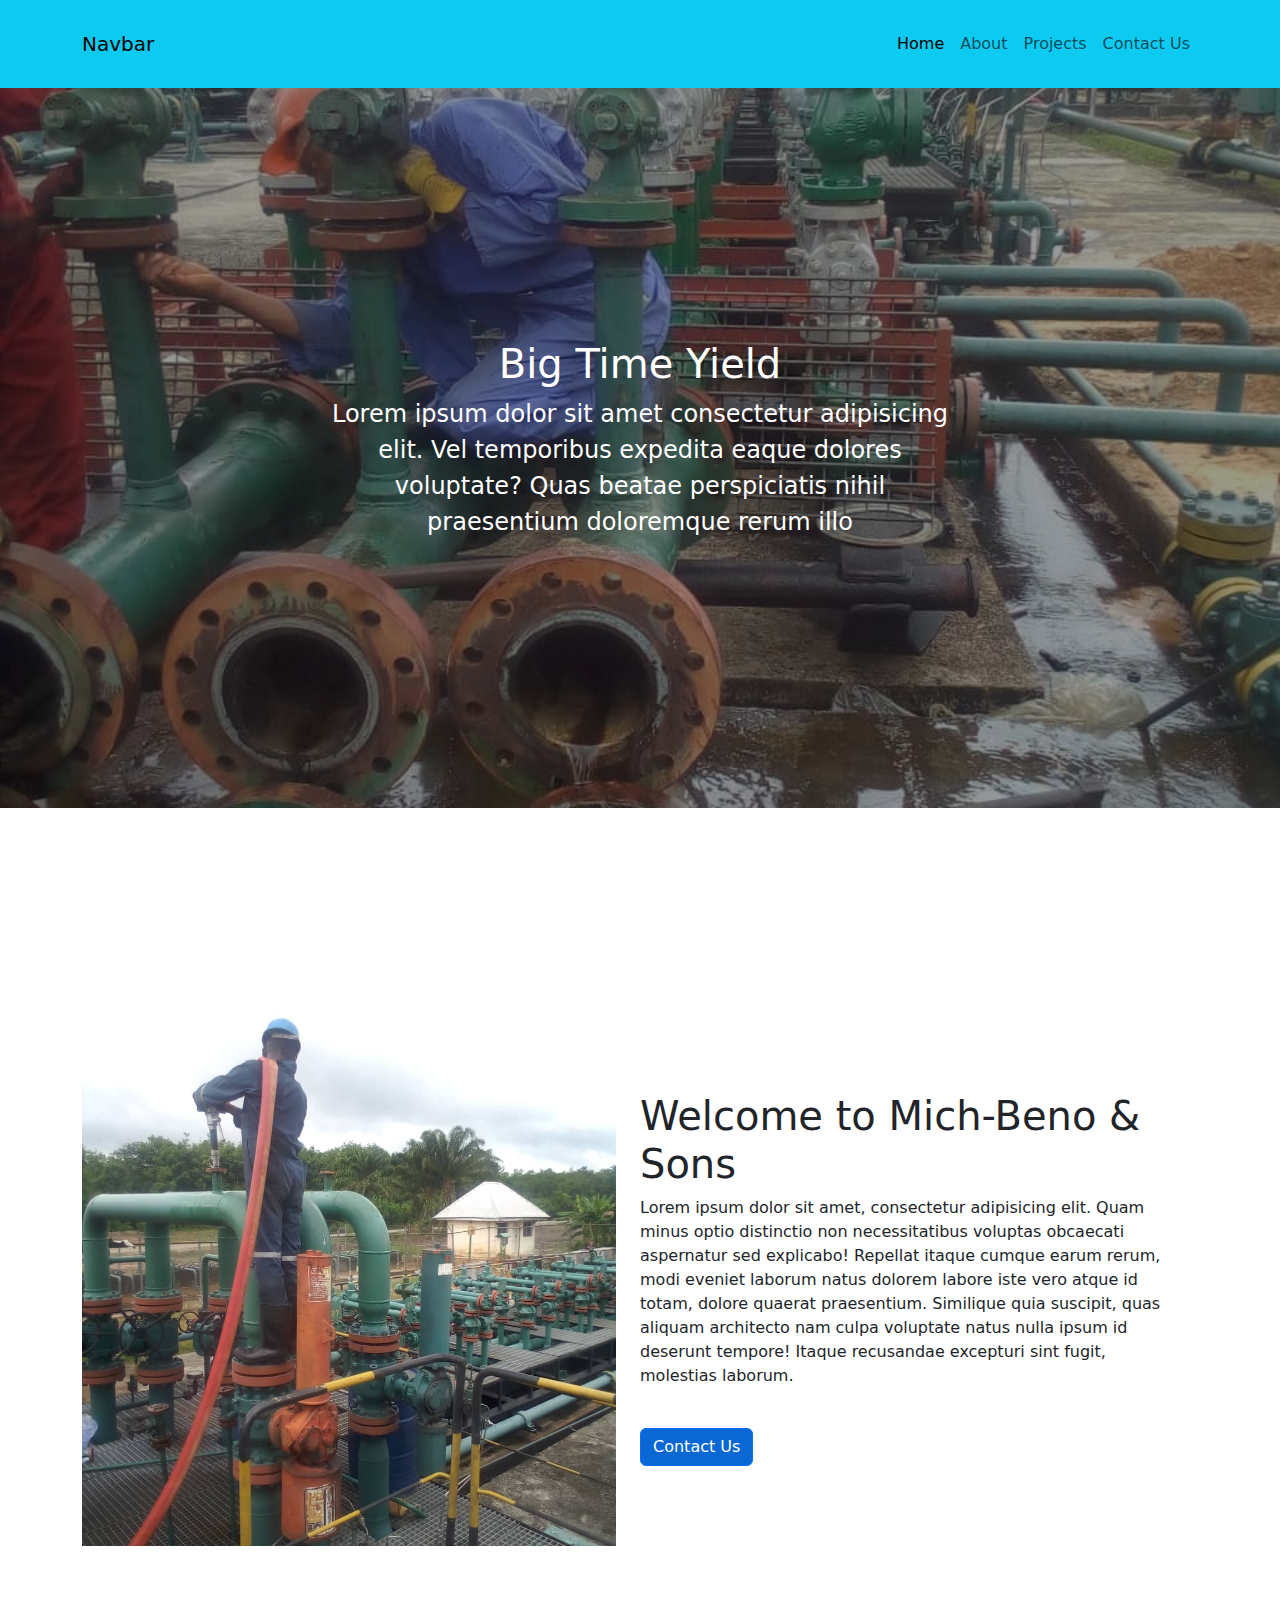
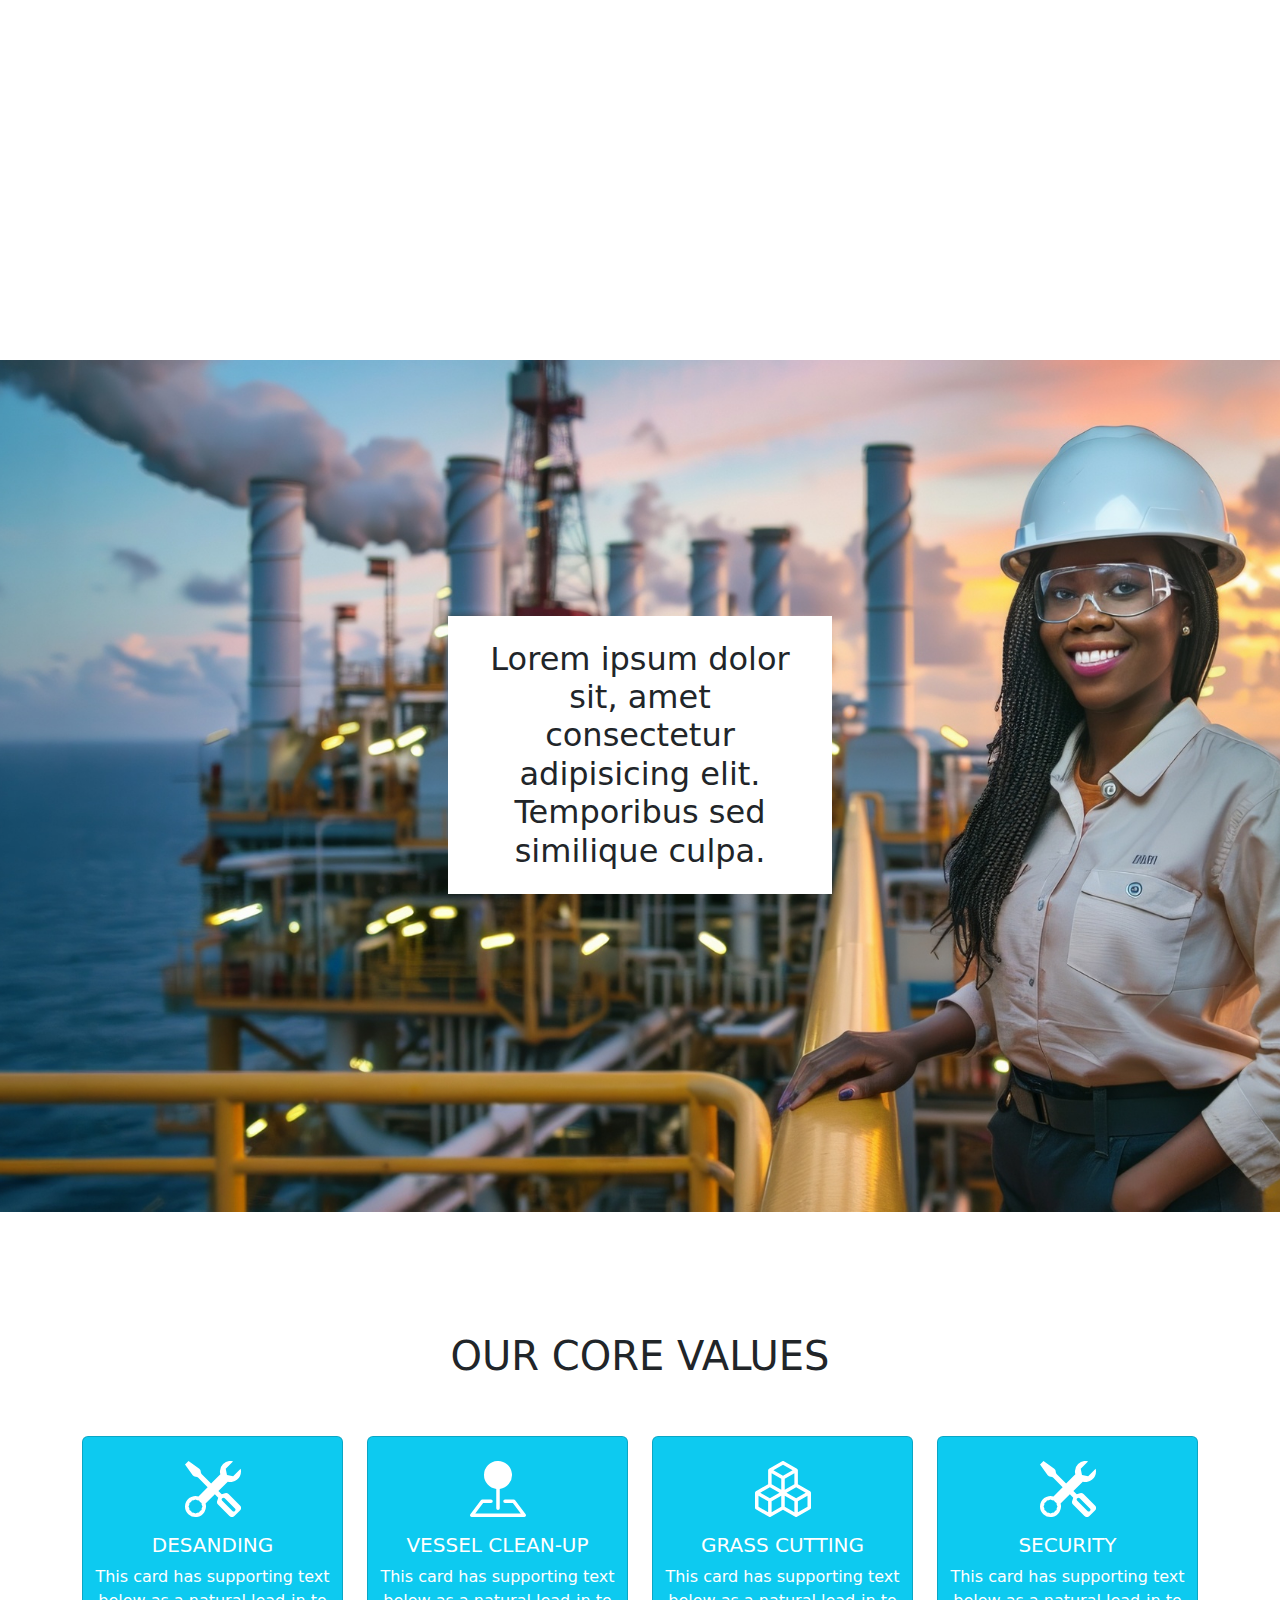
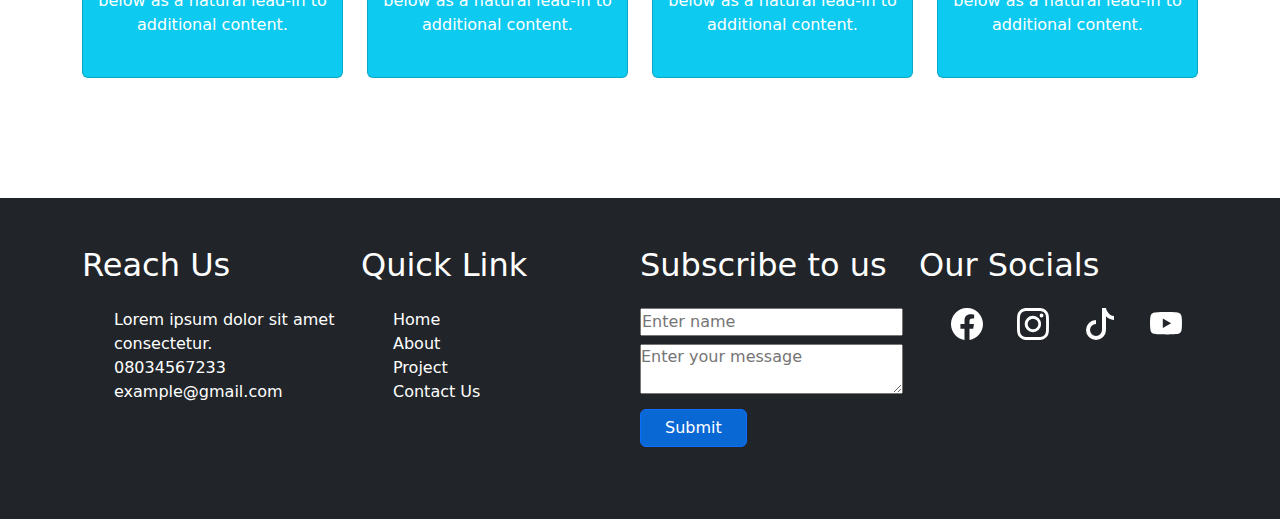
<file: index.html>
<!doctype html>
<html lang="en">
  <head>
    <meta charset="utf-8">
    <meta name="viewport" content="width=device-width, initial-scale=1">
    <title>Bootstrap demo</title>
    <link href="https://cdn.jsdelivr.net/npm/bootstrap@5.3.3/dist/css/bootstrap.min.css" rel="stylesheet" integrity="sha384-QWTKZyjpPEjISv5WaRU9OFeRpok6YctnYmDr5pNlyT2bRjXh0JMhjY6hW+ALEwIH" crossorigin="anonymous">
    <link rel="stylesheet" href="css/style.css">
</head>
  <body>
    <nav class="navbar py-4 navbar-expand-lg bg-info">
        <div class="container d-flex justify-content-between">
          <a class="navbar-brand" href="#">Navbar</a>
          <button class="navbar-toggler" type="button" data-bs-toggle="collapse" data-bs-target="#navbarNav" aria-controls="navbarNav" aria-expanded="false" aria-label="Toggle navigation">
            <span class="navbar-toggler-icon"></span>
          </button>
          <div class="collapse navbar-collapse justify-content-end" id="navbarNav">
            <ul class="navbar-nav">
              <li class="nav-item">
                <a class="nav-link active" aria-current="page" href="index.html">Home</a>
              </li>
              <li class="nav-item">
                <a class="nav-link " href="about.html">About</a>
              </li>
              <li class="nav-item ">
                <a class="nav-link" href="projects.html">Projects</a>
              </li>
              <li class="nav-item ">
                <a class="nav-link" href="#sec3">Contact Us</a>
              </li>
              
            </ul>
          </div>
        </div>
      </nav>
      
     <div id="hero">
      <div class="hero text-white d-flex flex-column justify-content-center align-items-center">
        <h1 class="mx-auto">Big Time Yield</h1>
        <p class="fs-4 w-50 text-center">Lorem ipsum dolor sit amet consectetur adipisicing elit. Vel temporibus expedita eaque dolores voluptate? Quas beatae perspiciatis nihil praesentium doloremque rerum illo </p>
    </div>
     </div>

     <div id="sec1" class="mb-5 py-4">
      <div class="container d-flex flex-column flex-lg-row justify-content-between align-items-center">
          <div class="row justify-content-between align-items-center w-100">
            <div class="col-lg-6 col-md-12 col-sm-12 sec1_img d-flex justify-content-center">
              <img src="images/img3.jpeg" alt="Company Image" class="img-fluid">
            </div>
            <div class="col-lg-6 col-md-12 col-sm-12 sec1_txt d-flex flex-column justify-content-center">
                  <h1 class="">Welcome to Mich-Beno & Sons</h1>
                  <p class="">Lorem ipsum dolor sit amet, consectetur adipisicing elit. Quam minus optio distinctio non necessitatibus voluptas obcaecati aspernatur sed explicabo! Repellat itaque cumque earum rerum, modi eveniet laborum natus dolorem labore iste vero atque id totam, dolore quaerat praesentium. Similique quia suscipit, quas aliquam architecto nam culpa voluptate natus nulla ipsum id deserunt tempore! Itaque recusandae excepturi sint fugit, molestias laborum.</p>
                  <div class="pt-4">
                      <button type="button" class="btn btn-primary">Contact Us</button>
                  </div>
            </div>
             
          </div>
      </div>
  </div>
  

    <div id="sec4" class="d-flex mt-4 py-4 justify-content-center align-items-center">
      <div class="sec4 d-flex justify-content-center  w-100">
          <div class="sec4_txt">
              <h2 class="text-center p-4 bg-white">Lorem ipsum dolor sit, amet consectetur adipisicing elit. Temporibus sed similique culpa.</h2>
          </div>
      </div>
  </div>
  


    <div id="sec2" class="mb-5 py-5">
      <div class="sec2_txt text-center py-5">
          <h1>OUR CORE VALUES</h1>
      </div>
      <div class="container">
          <div class="row justify-content-between">
              <div class="col-lg-3 col-md-6 col-sm-12 mb-4">
                  <div class="card bg-info text-white py-4 d-flex flex-column align-items-center justify-content-center h-100">
                      <svg xmlns="http://www.w3.org/2000/svg" width="56" height="56" fill="currentColor" class="bi bi-tools" viewBox="0 0 16 16">
                          <path d="M1 0 0 1l2.2 3.081a1 1 0 0 0 .815.419h.07a1 1 0 0 1 .708.293l2.675 2.675-2.617 2.654A3.003 3.003 0 0 0 0 13a3 3 0 1 0 5.878-.851l2.654-2.617.968.968-.305.914a1 1 0 0 0 .242 1.023l3.27 3.27a.997.997 0 0 0 1.414 0l1.586-1.586a.997.997 0 0 0 0-1.414l-3.27-3.27a1 1 0 0 0-1.023-.242L10.5 9.5l-.96-.96 2.68-2.643A3.005 3.005 0 0 0 16 3q0-.405-.102-.777l-2.14 2.141L12 4l-.364-1.757L13.777.102a3 3 0 0 0-3.675 3.68L7.462 6.46 4.793 3.793a1 1 0 0 1-.293-.707v-.071a1 1 0 0 0-.419-.814zm9.646 10.646a.5.5 0 0 1 .708 0l2.914 2.915a.5.5 0 0 1-.707.707l-2.915-2.914a.5.5 0 0 1 0-.708M3 11l.471.242.529.026.287.445.445.287.026.529L5 13l-.242.471-.026.529-.445.287-.287.445-.529.026L3 15l-.471-.242L2 14.732l-.287-.445L1.268 14l-.026-.529L1 13l.242-.471.026-.529.445-.287.287-.445.529-.026z"/>
                      </svg>
                      <div class="card-body text-center px-0">
                          <h5 class="card-title">DESANDING</h5>
                          <p class="card-text">This card has supporting text below as a natural lead-in to additional content.</p>
                      </div>
                  </div>
              </div>
              <div class="col-lg-3 col-md-6 col-sm-12 mb-4">
                  <div class="card bg-info text-white py-4 d-flex flex-column align-items-center justify-content-center h-100">
                    <svg xmlns="http://www.w3.org/2000/svg" width="56" height="56" fill="currentColor" class="bi bi-pin-map-fill" viewBox="0 0 16 16">
                      <path fill-rule="evenodd" d="M3.1 11.2a.5.5 0 0 1 .4-.2H6a.5.5 0 0 1 0 1H3.75L1.5 15h13l-2.25-3H10a.5.5 0 0 1 0-1h2.5a.5.5 0 0 1 .4.2l3 4a.5.5 0 0 1-.4.8H.5a.5.5 0 0 1-.4-.8z"/>
                      <path fill-rule="evenodd" d="M4 4a4 4 0 1 1 4.5 3.969V13.5a.5.5 0 0 1-1 0V7.97A4 4 0 0 1 4 3.999z"/>
                    </svg>
                      <div class="card-body text-center px-0">
                          <h5 class="card-title">VESSEL CLEAN-UP</h5>
                          <p class="card-text">This card has supporting text below as a natural lead-in to additional content.</p>
                      </div>
                  </div>
              </div>
              <div class="col-lg-3 col-md-6 col-sm-12 mb-4">
                  <div class="card bg-info text-white py-4 d-flex flex-column align-items-center justify-content-center h-100">
                    <svg xmlns="http://www.w3.org/2000/svg" width="56" height="56" fill="currentColor" class="bi bi-boxes" viewBox="0 0 16 16">
                      <path d="M7.752.066a.5.5 0 0 1 .496 0l3.75 2.143a.5.5 0 0 1 .252.434v3.995l3.498 2A.5.5 0 0 1 16 9.07v4.286a.5.5 0 0 1-.252.434l-3.75 2.143a.5.5 0 0 1-.496 0l-3.502-2-3.502 2.001a.5.5 0 0 1-.496 0l-3.75-2.143A.5.5 0 0 1 0 13.357V9.071a.5.5 0 0 1 .252-.434L3.75 6.638V2.643a.5.5 0 0 1 .252-.434zM4.25 7.504 1.508 9.071l2.742 1.567 2.742-1.567zM7.5 9.933l-2.75 1.571v3.134l2.75-1.571zm1 3.134 2.75 1.571v-3.134L8.5 9.933zm.508-3.996 2.742 1.567 2.742-1.567-2.742-1.567zm2.242-2.433V3.504L8.5 5.076V8.21zM7.5 8.21V5.076L4.75 3.504v3.134zM5.258 2.643 8 4.21l2.742-1.567L8 1.076zM15 9.933l-2.75 1.571v3.134L15 13.067zM3.75 14.638v-3.134L1 9.933v3.134z"/>
                    </svg>
                      <div class="card-body text-center px-0">
                          <h5 class="card-title">GRASS CUTTING</h5>
                          <p class="card-text">This card has supporting text below as a natural lead-in to additional content.</p>
                      </div>
                  </div>
              </div>
              <div class="col-lg-3 col-md-6 col-sm-12 mb-4">
                  <div class="card bg-info text-white py-4 d-flex flex-column align-items-center justify-content-center h-100">
                      <svg xmlns="http://www.w3.org/2000/svg" width="56" height="56" fill="currentColor" class="bi bi-tools" viewBox="0 0 16 16">
                          <path d="M1 0 0 1l2.2 3.081a1 1 0 0 0 .815.419h.07a1 1 0 0 1 .708.293l2.675 2.675-2.617 2.654A3.003 3.003 0 0 0 0 13a3 3 0 1 0 5.878-.851l2.654-2.617.968.968-.305.914a1 1 0 0 0 .242 1.023l3.27 3.27a.997.997 0 0 0 1.414 0l1.586-1.586a.997.997 0 0 0 0-1.414l-3.27-3.27a1 1 0 0 0-1.023-.242L10.5 9.5l-.96-.96 2.68-2.643A3.005 3.005 0 0 0 16 3q0-.405-.102-.777l-2.14 2.141L12 4l-.364-1.757L13.777.102a3 3 0 0 0-3.675 3.68L7.462 6.46 4.793 3.793a1 1 0 0 1-.293-.707v-.071a1 1 0 0 0-.419-.814zm9.646 10.646a.5.5 0 0 1 .708 0l2.914 2.915a.5.5 0 0 1-.707.707l-2.915-2.914a.5.5 0 0 1 0-.708M3 11l.471.242.529.026.287.445.445.287.026.529L5 13l-.242.471-.026.529-.445.287-.287.445-.529.026L3 15l-.471-.242L2 14.732l-.287-.445L1.268 14l-.026-.529L1 13l.242-.471.026-.529.445-.287.287-.445.529-.026z"/>
                      </svg>
                      <div class="card-body text-center px-0">
                          <h5 class="card-title">SECURITY</h5>
                          <p class="card-text">This card has supporting text below as a natural lead-in to additional content.</p>
                      </div>
                  </div>
              </div>
          </div>
      </div>
  </div>
  
    
  <div id="sec3" class="py-5 bg-dark w-100 text-white">
    <div class="container justify-content-between d-flex">
        <div class="row w-100 g-3">
            <div class="footer1 col-lg-3 col-md-6 col-sm-12 mb-4">
                <h2 class="mb-4">Reach Us</h2>
                <ul class="contact d-flex flex-column">
                    <li>Lorem ipsum dolor sit amet consectetur.</li>
                    <li>08034567233</li>
                    <li>example@gmail.com</li>
                </ul>
            </div>
            <div class="footer2 col-lg-3 col-md-6 col-sm-12 mb-4">
                <h2 class="mb-4">Quick Link</h2>
                <ul class="quick_link d-flex flex-column">
                    <li><a href="index.html">Home</a></li>
                    <li><a href="about.html">About</a></li>
                    <li><a href="projects.html">Project</a></li>
                    <li><a href="#sec3">Contact Us</a></li>
                </ul>
            </div>
            <div class="footer3 col-lg-3 col-md-6 col-sm-12 mb-4">
                <h2 class="mb-4">Subscribe to us</h2>
                <form action="" class="subscribe">
                    <input type="text" placeholder="Enter name" class="w-100 h-2 mb-2">
                    <textarea name="message" class="w-100 h-4 mb-2" placeholder="Enter your message"></textarea>
                    <button type="button" class="btn px-4 btn-primary">Submit</button>
                </form>
            </div>
            <div class="footer4 col-lg-3 col-md-6 col-sm-12 mb-4">
                <h2 class="mb-4">Our Socials</h2>
                <ul class="socials d-flex w-100 justify-content-between">
                    <li><svg xmlns="http://www.w3.org/2000/svg" width="32" height="32" fill="currentColor" class="bi bi-facebook" viewBox="0 0 16 16">
                        <path d="M16 8.049c0-4.446-3.582-8.05-8-8.05C3.58 0-.002 3.603-.002 8.05c0 4.017 2.926 7.347 6.75 7.951v-5.625h-2.03V8.05H6.75V6.275c0-2.017 1.195-3.131 3.022-3.131.876 0 1.791.157 1.791.157v1.98h-1.009c-.993 0-1.303.621-1.303 1.258v1.51h2.218l-.354 2.326H9.25V16c3.824-.604 6.75-3.934 6.75-7.951"/>
                    </svg></li>
                    <li><svg xmlns="http://www.w3.org/2000/svg" width="32" height="32" fill="currentColor" class="bi bi-instagram" viewBox="0 0 16 16">
                        <path d="M8 0C5.829 0 5.556.01 4.703.048 3.85.088 3.269.222 2.76.42a3.9 3.9 0 0 0-1.417.923A3.9 3.9 0 0 0 .42 2.76C.222 3.268.087 3.85.048 4.7.01 5.555 0 5.827 0 8.001c0 2.172.01 2.444.048 3.297.04.852.174 1.433.372 1.942.205.526.478.972.923 1.417.444.445.89.719 1.416.923.51.198 1.09.333 1.942.372C5.555 15.99 5.827 16 8 16s2.444-.01 3.298-.048c.851-.04 1.434-.174 1.943-.372a3.9 3.9 0 0 0 1.416-.923c.445-.445.718-.891.923-1.417.197-.509.332-1.09.372-1.942C15.99 10.445 16 10.173 16 8s-.01-2.445-.048-3.299c-.04-.851-.175-1.433-.372-1.941a3.9 3.9 0 0 0-.923-1.417A3.9 3.9 0 0 0 13.24.42c-.51-.198-1.092-.333-1.943-.372C10.443.01 10.172 0 7.998 0zm-.717 1.442h.718c2.136 0 2.389.007 3.232.046.78.035 1.204.166 1.486.275.373.145.64.319.92.599s.453.546.598.92c.11.281.24.705.275 1.485.039.843.047 1.096.047 3.231s-.008 2.389-.047 3.232c-.035.78-.166 1.203-.275 1.485a2.5 2.5 0 0 1-.599.919c-.28.28-.546.453-.92.598-.28.11-.704.24-1.485.276-.843.038-1.096.047-3.232.047s-2.39-.009-3.233-.047c-.78-.036-1.203-.166-1.485-.276a2.5 2.5 0 0 1-.92-.598 2.5 2.5 0 0 1-.6-.92c-.109-.281-.24-.705-.275-1.485-.038-.843-.046-1.096-.046-3.233s.008-2.388.046-3.231c.036-.78.166-1.204.276-1.486.145-.373.319-.64.599-.92s.546-.453.92-.598c.282-.11.705-.24 1.485-.276.738-.034 1.024-.044 2.515-.045zm4.988 1.328a.96.96 0 1 0 0 1.92.96.96 0 0 0 0-1.92m-4.27 1.122a4.109 4.109 0 1 0 0 8.217 4.109 4.109 0 0 0 0-8.217m0 1.441a2.667 2.667 0 1 1 0 5.334 2.667 2.667 0 0 1 0-5.334"/>
                    </svg></li>
                    <li><svg xmlns="http://www.w3.org/2000/svg" width="32" height="32" fill="currentColor" class="bi bi-tiktok" viewBox="0 0 16 16">
                        <path d="M9 0h1.98c.144.715.54 1.617 1.235 2.512C12.895 3.389 13.797 4 15 4v2c-1.753 0-3.07-.814-4-1.829V11a5 5 0 1 1-5-5v2a3 3 0 1 0 3 3z"/>
                    </svg></li>
                    <li><svg xmlns="http://www.w3.org/2000/svg" width="32" height="32" fill="currentColor" class="bi bi-youtube" viewBox="0 0 16 16">
                        <path d="M8.051 1.999h.089c.822.003 4.987.033 6.11.335a2.01 2.01 0 0 1 1.415 1.42c.101.38.172.883.22 1.402l.01.104.022.26.008.104c.065.914.073 1.77.074 1.957v.075c-.001.194-.01 1.108-.082 2.06l-.008.105-.009.104c-.05.572-.124 1.14-.235 1.558a2.01 2.01 0 0 1-1.415 1.42c-1.16.312-5.569.334-6.18.335h-.142c-.309 0-1.587-.006-2.927-.052l-.17-.006-.087-.004-.171-.007-.171-.007c-1.11-.049-2.167-.128-2.654-.26a2.01 2.01 0 0 1-1.415-1.419c-.111-.417-.185-.986-.235-1.558L.09 9.82l-.008-.104A31 31 0 0 1 0 7.68v-.123c.002-.215.01-.958.064-1.778l.007-.103.003-.052.008-.104.022-.26.01-.104c.048-.519.119-1.023.22-1.402a2.01 2.01 0 0 1 1.415-1.42c.487-.13 1.544-.21 2.654-.26l.17-.007.172-.006.086-.003.171-.007A100 100 0 0 1 7.858 2zM6.4 5.209v4.818l4.157-2.408z"/>
                    </svg></li>
                </ul>
            </div>
        </div>
    </div>
</div>

    
    
    
    <script src="https://cdn.jsdelivr.net/npm/bootstrap@5.3.3/dist/js/bootstrap.bundle.min.js" integrity="sha384-YvpcrYf0tY3lHB60NNkmXc5s9fDVZLESaAA55NDzOxhy9GkcIdslK1eN7N6jIeHz" crossorigin="anonymous"></script>
  </body>
</html>
</file>
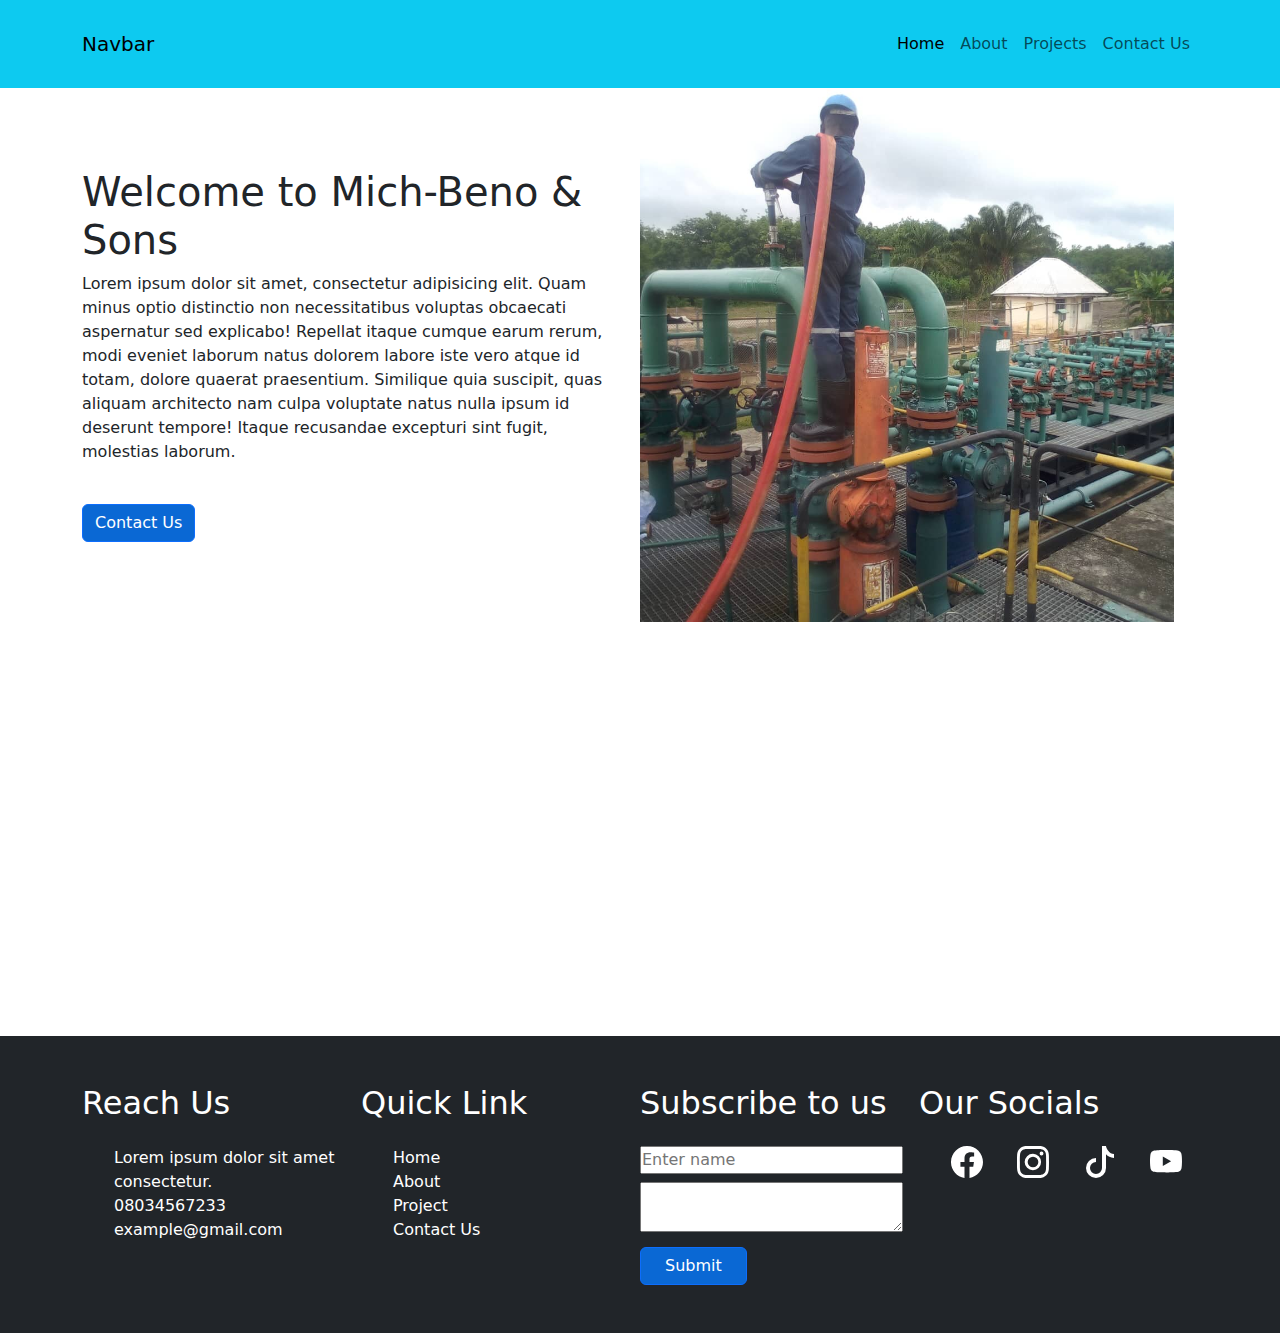
<file: about.html>
<!doctype html>
<html lang="en">
  <head>
    <meta charset="utf-8">
    <meta name="viewport" content="width=device-width, initial-scale=1">
    <title>Bootstrap demo</title>
    <link href="https://cdn.jsdelivr.net/npm/bootstrap@5.3.3/dist/css/bootstrap.min.css" rel="stylesheet" integrity="sha384-QWTKZyjpPEjISv5WaRU9OFeRpok6YctnYmDr5pNlyT2bRjXh0JMhjY6hW+ALEwIH" crossorigin="anonymous">
    <link rel="stylesheet" href="css/style.css">
</head>
  <body>
    <nav class="navbar py-4 navbar-expand-lg bg-info">
        <div class="container d-flex justify-content-between">
          <a class="navbar-brand" href="#">Navbar</a>
          <button class="navbar-toggler" type="button" data-bs-toggle="collapse" data-bs-target="#navbarNav" aria-controls="navbarNav" aria-expanded="false" aria-label="Toggle navigation">
            <span class="navbar-toggler-icon"></span>
          </button>
          <div class="collapse navbar-collapse justify-content-end" id="navbarNav">
            <ul class="navbar-nav">
              <li class="nav-item">
                <a class="nav-link active"  href="index.html">Home</a>
              </li>
              <li class="nav-item">
                <a class="nav-link " aria-current="page" href="about.html">About</a>
              </li>
              <li class="nav-item ">
                <a class="nav-link"  href="projects.html">Projects</a>
              </li>
              <li class="nav-item ">
                <a class="nav-link" href="#sec3">Contact Us</a>
              </li>
              
            </ul>
          </div>
        </div>
      </nav>

      <div id="sec1" class="mb-5">
        <div class="container d-flex flex-column flex-lg-row justify-content-between align-items-center">
            <div class="row justify-content-between align-items-center w-100">
                <div class="col-lg-6 col-md-12 col-sm-12 sec1_txt d-flex flex-column justify-content-center">
                    <h1>Welcome to Mich-Beno & Sons</h1>
                    <p>Lorem ipsum dolor sit amet, consectetur adipisicing elit. Quam minus optio distinctio non necessitatibus voluptas obcaecati aspernatur sed explicabo! Repellat itaque cumque earum rerum, modi eveniet laborum natus dolorem labore iste vero atque id totam, dolore quaerat praesentium. Similique quia suscipit, quas aliquam architecto nam culpa voluptate natus nulla ipsum id deserunt tempore! Itaque recusandae excepturi sint fugit, molestias laborum.</p>
                    <div class="pt-4">
                        <button type="button" class="btn btn-primary">Contact Us</button>
                    </div>
                </div>
                <div class="col-lg-6 col-md-12 col-sm-12 sec1_img d-flex justify-content-center">
                    <img src="images/img3.jpeg" alt="Company Image" class="img-fluid">
                </div>
            </div>
        </div>
    </div>
    
    
      
     <!-- <div id="hero1" class="">
      <div class="hero text-white d-flex flex-column justify-content-center align-items-center">
        <h1 class="mx-auto">Big Time Yield</h1>
        <p class="fs-4 w-50 text-center">Lorem ipsum dolor sit amet consectetur adipisicing </p>
      </div>
     </div> -->


    
    <div id="sec3" class=" py-5 bg-dark w-100 text-white">
      <div class="sec3 container justify-content-between d-flex">
        <div class="row w-100 g-3">
          <div class="footer1 b col-lg-3 col-md-6 col-sm-12">
            <h2 class="mb-4">Reach Us</h2>
            <ul class="contact d-flex flex-column">
              <li>Lorem ipsum dolor sit amet consectetur.</li>
              <li>08034567233</li>
              <li>example@gmail.com</li>
            </ul>
          </div>
          <div class="footer2 col-lg-3 col-md-6 col-sm-12 b">
            <h2 class="mb-4">Quick Link</h2>
            <ul class="quick_link d-flex flex-column">
              <li><a href="index.html">Home </a></li>
              <li><a href="about.html">About </a></li>
              <li><a href="projects.html">Project </a></li>
              <li><a href="#sec3">Contact Us </a></li>
            </ul>
          </div>
          <div class="footer3 col-lg-3 col-md-6 col-sm-12 b">
            <h2 class="mb-4">Subscribe to us</h2>
            <form action="" class="subscribe">
              <input type="text" placeholder="Enter name" class="w-100 h-2">
              <textarea name="message" class="w-100 h-4 my-2" id=""></textarea>
              <div class=""><button type="button" class="btn px-4  btn-primary">Submit</button></div>
            </form>
          </div>
          <div class="footer4 b col-lg-3 col-md-6 col-sm-12">
            <h2 class="mb-4">Our Socials</h2>
            <ul class="socials d-flex w-100 justify-content-between">
              <li><svg xmlns="http://www.w3.org/2000/svg" width="32" height="32" fill="currentColor" class="bi bi-facebook" viewBox="0 0 16 16">
                <path d="M16 8.049c0-4.446-3.582-8.05-8-8.05C3.58 0-.002 3.603-.002 8.05c0 4.017 2.926 7.347 6.75 7.951v-5.625h-2.03V8.05H6.75V6.275c0-2.017 1.195-3.131 3.022-3.131.876 0 1.791.157 1.791.157v1.98h-1.009c-.993 0-1.303.621-1.303 1.258v1.51h2.218l-.354 2.326H9.25V16c3.824-.604 6.75-3.934 6.75-7.951"/>
              </svg></li>
              <li><svg xmlns="http://www.w3.org/2000/svg" width="32" height="32" fill="currentColor" class="bi bi-instagram" viewBox="0 0 16 16">
                <path d="M8 0C5.829 0 5.556.01 4.703.048 3.85.088 3.269.222 2.76.42a3.9 3.9 0 0 0-1.417.923A3.9 3.9 0 0 0 .42 2.76C.222 3.268.087 3.85.048 4.7.01 5.555 0 5.827 0 8.001c0 2.172.01 2.444.048 3.297.04.852.174 1.433.372 1.942.205.526.478.972.923 1.417.444.445.89.719 1.416.923.51.198 1.09.333 1.942.372C5.555 15.99 5.827 16 8 16s2.444-.01 3.298-.048c.851-.04 1.434-.174 1.943-.372a3.9 3.9 0 0 0 1.416-.923c.445-.445.718-.891.923-1.417.197-.509.332-1.09.372-1.942C15.99 10.445 16 10.173 16 8s-.01-2.445-.048-3.299c-.04-.851-.175-1.433-.372-1.941a3.9 3.9 0 0 0-.923-1.417A3.9 3.9 0 0 0 13.24.42c-.51-.198-1.092-.333-1.943-.372C10.443.01 10.172 0 7.998 0zm-.717 1.442h.718c2.136 0 2.389.007 3.232.046.78.035 1.204.166 1.486.275.373.145.64.319.92.599s.453.546.598.92c.11.281.24.705.275 1.485.039.843.047 1.096.047 3.231s-.008 2.389-.047 3.232c-.035.78-.166 1.203-.275 1.485a2.5 2.5 0 0 1-.599.919c-.28.28-.546.453-.92.598-.28.11-.704.24-1.485.276-.843.038-1.096.047-3.232.047s-2.39-.009-3.233-.047c-.78-.036-1.203-.166-1.485-.276a2.5 2.5 0 0 1-.92-.598 2.5 2.5 0 0 1-.6-.92c-.109-.281-.24-.705-.275-1.485-.038-.843-.046-1.096-.046-3.233s.008-2.388.046-3.231c.036-.78.166-1.204.276-1.486.145-.373.319-.64.599-.92s.546-.453.92-.598c.282-.11.705-.24 1.485-.276.738-.034 1.024-.044 2.515-.045zm4.988 1.328a.96.96 0 1 0 0 1.92.96.96 0 0 0 0-1.92m-4.27 1.122a4.109 4.109 0 1 0 0 8.217 4.109 4.109 0 0 0 0-8.217m0 1.441a2.667 2.667 0 1 1 0 5.334 2.667 2.667 0 0 1 0-5.334"/>
              </svg></li>
              <li><svg xmlns="http://www.w3.org/2000/svg" width="32" height="32" fill="currentColor" class="bi bi-tiktok" viewBox="0 0 16 16">
                <path d="M9 0h1.98c.144.715.54 1.617 1.235 2.512C12.895 3.389 13.797 4 15 4v2c-1.753 0-3.07-.814-4-1.829V11a5 5 0 1 1-5-5v2a3 3 0 1 0 3 3z"/>
              </svg></li>
              <li><svg xmlns="http://www.w3.org/2000/svg" width="32" height="32" fill="currentColor" class="bi bi-youtube" viewBox="0 0 16 16">
                <path d="M8.051 1.999h.089c.822.003 4.987.033 6.11.335a2.01 2.01 0 0 1 1.415 1.42c.101.38.172.883.22 1.402l.01.104.022.26.008.104c.065.914.073 1.77.074 1.957v.075c-.001.194-.01 1.108-.082 2.06l-.008.105-.009.104c-.05.572-.124 1.14-.235 1.558a2.01 2.01 0 0 1-1.415 1.42c-1.16.312-5.569.334-6.18.335h-.142c-.309 0-1.587-.006-2.927-.052l-.17-.006-.087-.004-.171-.007-.171-.007c-1.11-.049-2.167-.128-2.654-.26a2.01 2.01 0 0 1-1.415-1.419c-.111-.417-.185-.986-.235-1.558L.09 9.82l-.008-.104A31 31 0 0 1 0 7.68v-.123c.002-.215.01-.958.064-1.778l.007-.103.003-.052.008-.104.022-.26.01-.104c.048-.519.119-1.023.22-1.402a2.01 2.01 0 0 1 1.415-1.42c.487-.13 1.544-.21 2.654-.26l.17-.007.172-.006.086-.003.171-.007A100 100 0 0 1 7.858 2zM6.4 5.209v4.818l4.157-2.408z"/>
              </svg></li>
            </ul>
          </div>
        </div>
      </div>
    </div>
    
    
    
    <script src="https://cdn.jsdelivr.net/npm/bootstrap@5.3.3/dist/js/bootstrap.bundle.min.js" integrity="sha384-YvpcrYf0tY3lHB60NNkmXc5s9fDVZLESaAA55NDzOxhy9GkcIdslK1eN7N6jIeHz" crossorigin="anonymous"></script>
  </body>
</html>
</file>
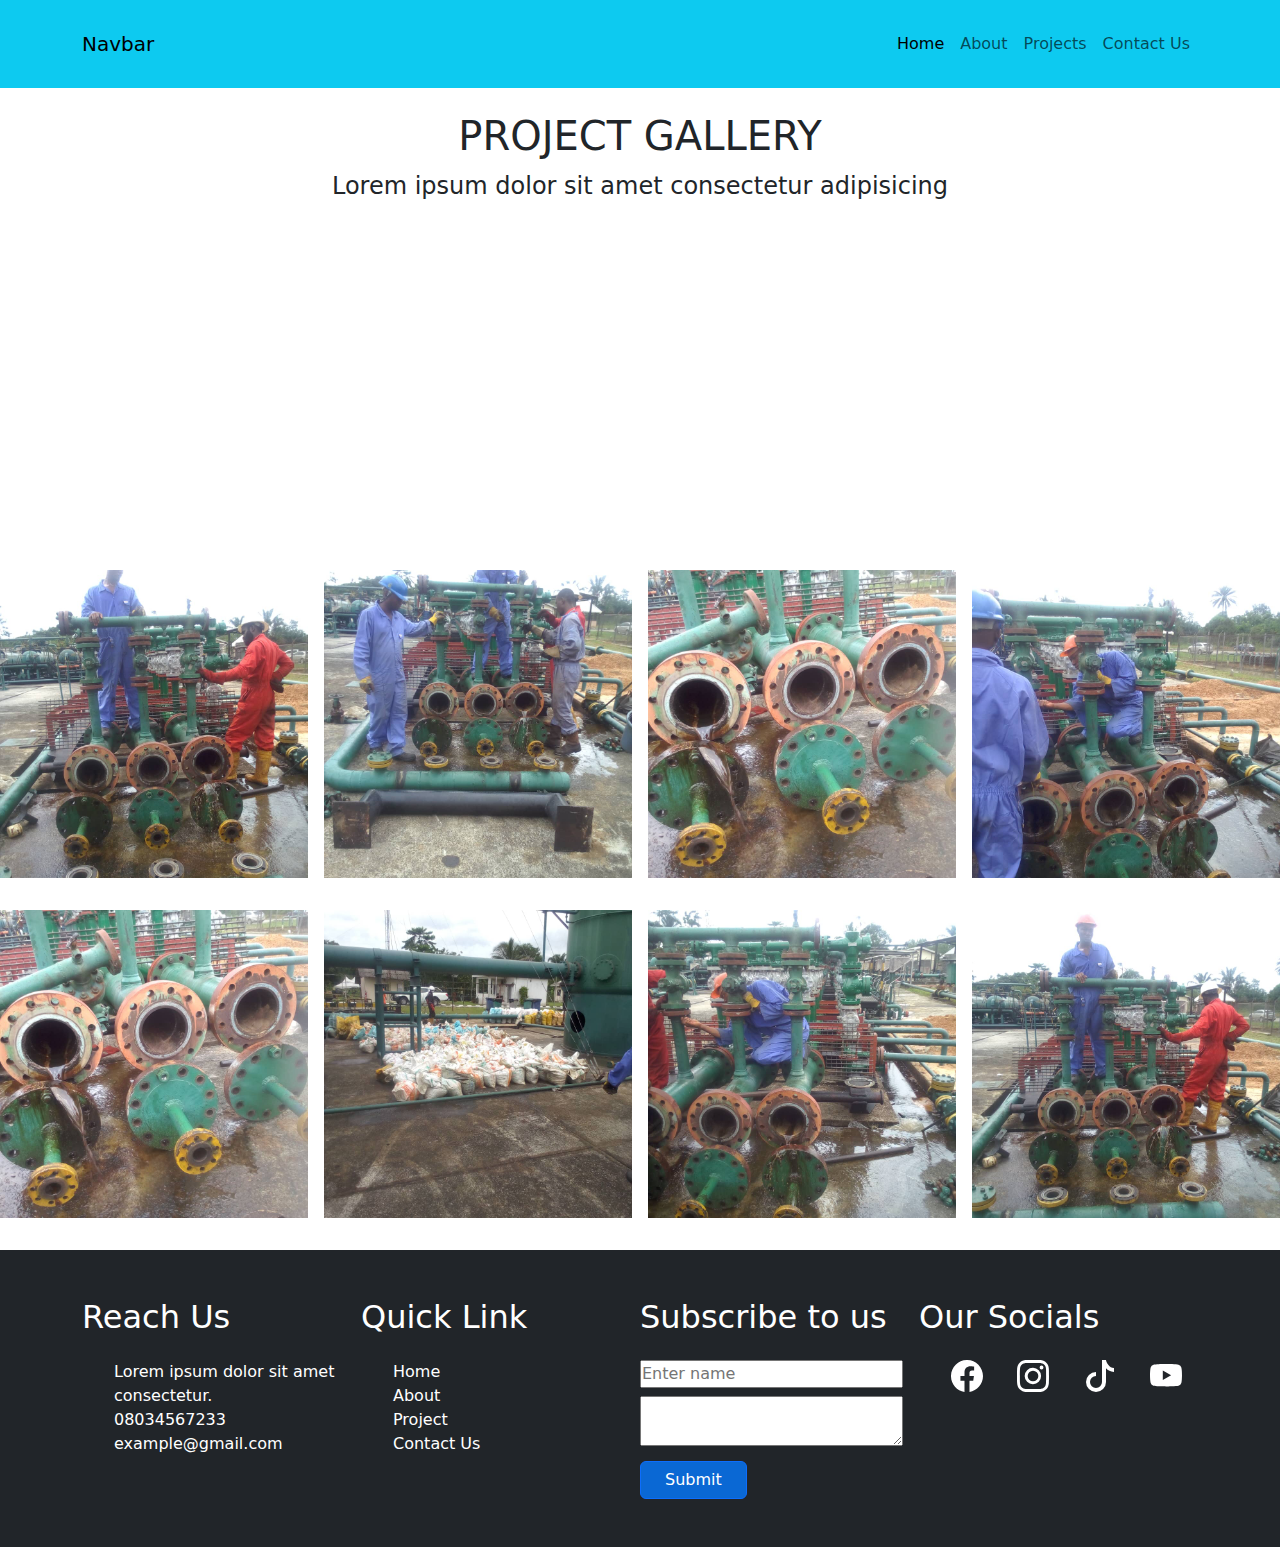
<file: projects.html>
<!doctype html>
<html lang="en">
  <head>
    <meta charset="utf-8">
    <meta name="viewport" content="width=device-width, initial-scale=1">
    <title>Bootstrap demo</title>
    <link href="https://cdn.jsdelivr.net/npm/bootstrap@5.3.3/dist/css/bootstrap.min.css" rel="stylesheet" integrity="sha384-QWTKZyjpPEjISv5WaRU9OFeRpok6YctnYmDr5pNlyT2bRjXh0JMhjY6hW+ALEwIH" crossorigin="anonymous">
    <link rel="stylesheet" href="css/style.css">
</head>
  <body>
    <nav class="navbar py-4 navbar-expand-lg bg-info">
        <div class="container d-flex justify-content-between">
          <a class="navbar-brand" href="#">Navbar</a>
          <button class="navbar-toggler" type="button" data-bs-toggle="collapse" data-bs-target="#navbarNav" aria-controls="navbarNav" aria-expanded="false" aria-label="Toggle navigation">
            <span class="navbar-toggler-icon"></span>
          </button>
          <div class="collapse navbar-collapse justify-content-end" id="navbarNav">
            <ul class="navbar-nav">
              <li class="nav-item">
                <a class="nav-link active"  href="index.html">Home</a>
              </li>
              <li class="nav-item">
                <a class="nav-link " href="about.html">About</a>
              </li>
              <li class="nav-item ">
                <a class="nav-link" aria-current="page" href="projects.html">Projects</a>
              </li>
              <li class="nav-item ">
                <a class="nav-link" href="#sec3">Contact Us</a>
              </li>
              
            </ul>
          </div>
        </div>
      </nav>
      
     <div id="hero1" class="py-4">
      <div class="hero1 text-dark d-flex flex-column justify-content-center align-items-center">
        <h1 class="mx-auto">PROJECT GALLERY</h1>
        <p class="fs-4 w-50 text-center">Lorem ipsum dolor sit amet consectetur adipisicing </p>
      </div>
     </div>

     <div id="div2_pro" class="my-4">
      <div class="div2_pro">
          <div class="row g-3">
              <img src="images/img4.jpeg" alt="" class="col-lg-3 col-md-4 col-6 p-2">
              <img src="images/img5.jpeg" alt="" class="col-lg-3 col-md-4 col-6 p-2">
              <img src="images/img8.jpeg" alt="" class="col-lg-3 col-md-4 col-6 p-2">
              <img src="images/img7.jpeg" alt="" class="col-lg-3 col-md-4 col-6 p-2">
              <img src="images/img8.jpeg" alt="" class="col-lg-3 col-md-4 col-6 p-2">
              <img src="images/img9.jpeg" alt="" class="col-lg-3 col-md-4 col-6 p-2">
              <img src="images/img1.jpeg" alt="" class="col-lg-3 col-md-4 col-6 p-2">
              <img src="images/img2.jpeg" alt="" class="col-lg-3 col-md-4 col-6 p-2">
          </div>
      </div>
  </div>
  


    
    <div id="sec3" class=" py-5 bg-dark w-100 text-white">
      <div class="sec3 container justify-content-between d-flex">
        <div class="row w-100 g-3">
          <div class="footer1 b col-lg-3 col-md-6 col-sm-12">
            <h2 class="mb-4">Reach Us</h2>
            <ul class="contact d-flex flex-column">
              <li>Lorem ipsum dolor sit amet consectetur.</li>
              <li>08034567233</li>
              <li>example@gmail.com</li>
            </ul>
          </div>
          <div class="footer2 col-lg-3 col-md-6 col-sm-12 b">
            <h2 class="mb-4">Quick Link</h2>
            <ul class="quick_link d-flex flex-column">
              <li><a href="index.html">Home </a></li>
              <li><a href="about.html">About </a></li>
              <li><a href="projects.html">Project </a></li>
              <li><a href="#sec3">Contact Us </a></li>
            </ul>
          </div>
          <div class="footer3 col-lg-3 col-md-6 col-sm-12 b">
            <h2 class="mb-4">Subscribe to us</h2>
            <form action="" class="subscribe">
              <input type="text" placeholder="Enter name" class="w-100 h-2">
              <textarea name="message" class="w-100 h-4 my-2" id=""></textarea>
              <div class=""><button type="button" class="btn px-4  btn-primary">Submit</button></div>
            </form>
          </div>
          <div class="footer4 b col-lg-3 col-md-6 col-sm-12">
            <h2 class="mb-4">Our Socials</h2>
            <ul class="socials d-flex w-100 justify-content-between">
              <li><svg xmlns="http://www.w3.org/2000/svg" width="32" height="32" fill="currentColor" class="bi bi-facebook" viewBox="0 0 16 16">
                <path d="M16 8.049c0-4.446-3.582-8.05-8-8.05C3.58 0-.002 3.603-.002 8.05c0 4.017 2.926 7.347 6.75 7.951v-5.625h-2.03V8.05H6.75V6.275c0-2.017 1.195-3.131 3.022-3.131.876 0 1.791.157 1.791.157v1.98h-1.009c-.993 0-1.303.621-1.303 1.258v1.51h2.218l-.354 2.326H9.25V16c3.824-.604 6.75-3.934 6.75-7.951"/>
              </svg></li>
              <li><svg xmlns="http://www.w3.org/2000/svg" width="32" height="32" fill="currentColor" class="bi bi-instagram" viewBox="0 0 16 16">
                <path d="M8 0C5.829 0 5.556.01 4.703.048 3.85.088 3.269.222 2.76.42a3.9 3.9 0 0 0-1.417.923A3.9 3.9 0 0 0 .42 2.76C.222 3.268.087 3.85.048 4.7.01 5.555 0 5.827 0 8.001c0 2.172.01 2.444.048 3.297.04.852.174 1.433.372 1.942.205.526.478.972.923 1.417.444.445.89.719 1.416.923.51.198 1.09.333 1.942.372C5.555 15.99 5.827 16 8 16s2.444-.01 3.298-.048c.851-.04 1.434-.174 1.943-.372a3.9 3.9 0 0 0 1.416-.923c.445-.445.718-.891.923-1.417.197-.509.332-1.09.372-1.942C15.99 10.445 16 10.173 16 8s-.01-2.445-.048-3.299c-.04-.851-.175-1.433-.372-1.941a3.9 3.9 0 0 0-.923-1.417A3.9 3.9 0 0 0 13.24.42c-.51-.198-1.092-.333-1.943-.372C10.443.01 10.172 0 7.998 0zm-.717 1.442h.718c2.136 0 2.389.007 3.232.046.78.035 1.204.166 1.486.275.373.145.64.319.92.599s.453.546.598.92c.11.281.24.705.275 1.485.039.843.047 1.096.047 3.231s-.008 2.389-.047 3.232c-.035.78-.166 1.203-.275 1.485a2.5 2.5 0 0 1-.599.919c-.28.28-.546.453-.92.598-.28.11-.704.24-1.485.276-.843.038-1.096.047-3.232.047s-2.39-.009-3.233-.047c-.78-.036-1.203-.166-1.485-.276a2.5 2.5 0 0 1-.92-.598 2.5 2.5 0 0 1-.6-.92c-.109-.281-.24-.705-.275-1.485-.038-.843-.046-1.096-.046-3.233s.008-2.388.046-3.231c.036-.78.166-1.204.276-1.486.145-.373.319-.64.599-.92s.546-.453.92-.598c.282-.11.705-.24 1.485-.276.738-.034 1.024-.044 2.515-.045zm4.988 1.328a.96.96 0 1 0 0 1.92.96.96 0 0 0 0-1.92m-4.27 1.122a4.109 4.109 0 1 0 0 8.217 4.109 4.109 0 0 0 0-8.217m0 1.441a2.667 2.667 0 1 1 0 5.334 2.667 2.667 0 0 1 0-5.334"/>
              </svg></li>
              <li><svg xmlns="http://www.w3.org/2000/svg" width="32" height="32" fill="currentColor" class="bi bi-tiktok" viewBox="0 0 16 16">
                <path d="M9 0h1.98c.144.715.54 1.617 1.235 2.512C12.895 3.389 13.797 4 15 4v2c-1.753 0-3.07-.814-4-1.829V11a5 5 0 1 1-5-5v2a3 3 0 1 0 3 3z"/>
              </svg></li>
              <li><svg xmlns="http://www.w3.org/2000/svg" width="32" height="32" fill="currentColor" class="bi bi-youtube" viewBox="0 0 16 16">
                <path d="M8.051 1.999h.089c.822.003 4.987.033 6.11.335a2.01 2.01 0 0 1 1.415 1.42c.101.38.172.883.22 1.402l.01.104.022.26.008.104c.065.914.073 1.77.074 1.957v.075c-.001.194-.01 1.108-.082 2.06l-.008.105-.009.104c-.05.572-.124 1.14-.235 1.558a2.01 2.01 0 0 1-1.415 1.42c-1.16.312-5.569.334-6.18.335h-.142c-.309 0-1.587-.006-2.927-.052l-.17-.006-.087-.004-.171-.007-.171-.007c-1.11-.049-2.167-.128-2.654-.26a2.01 2.01 0 0 1-1.415-1.419c-.111-.417-.185-.986-.235-1.558L.09 9.82l-.008-.104A31 31 0 0 1 0 7.68v-.123c.002-.215.01-.958.064-1.778l.007-.103.003-.052.008-.104.022-.26.01-.104c.048-.519.119-1.023.22-1.402a2.01 2.01 0 0 1 1.415-1.42c.487-.13 1.544-.21 2.654-.26l.17-.007.172-.006.086-.003.171-.007A100 100 0 0 1 7.858 2zM6.4 5.209v4.818l4.157-2.408z"/>
              </svg></li>
            </ul>
          </div>
        </div>
      </div>
    </div>
    
    
    
    <script src="https://cdn.jsdelivr.net/npm/bootstrap@5.3.3/dist/js/bootstrap.bundle.min.js" integrity="sha384-YvpcrYf0tY3lHB60NNkmXc5s9fDVZLESaAA55NDzOxhy9GkcIdslK1eN7N6jIeHz" crossorigin="anonymous"></script>
  </body>
</html>
</file>
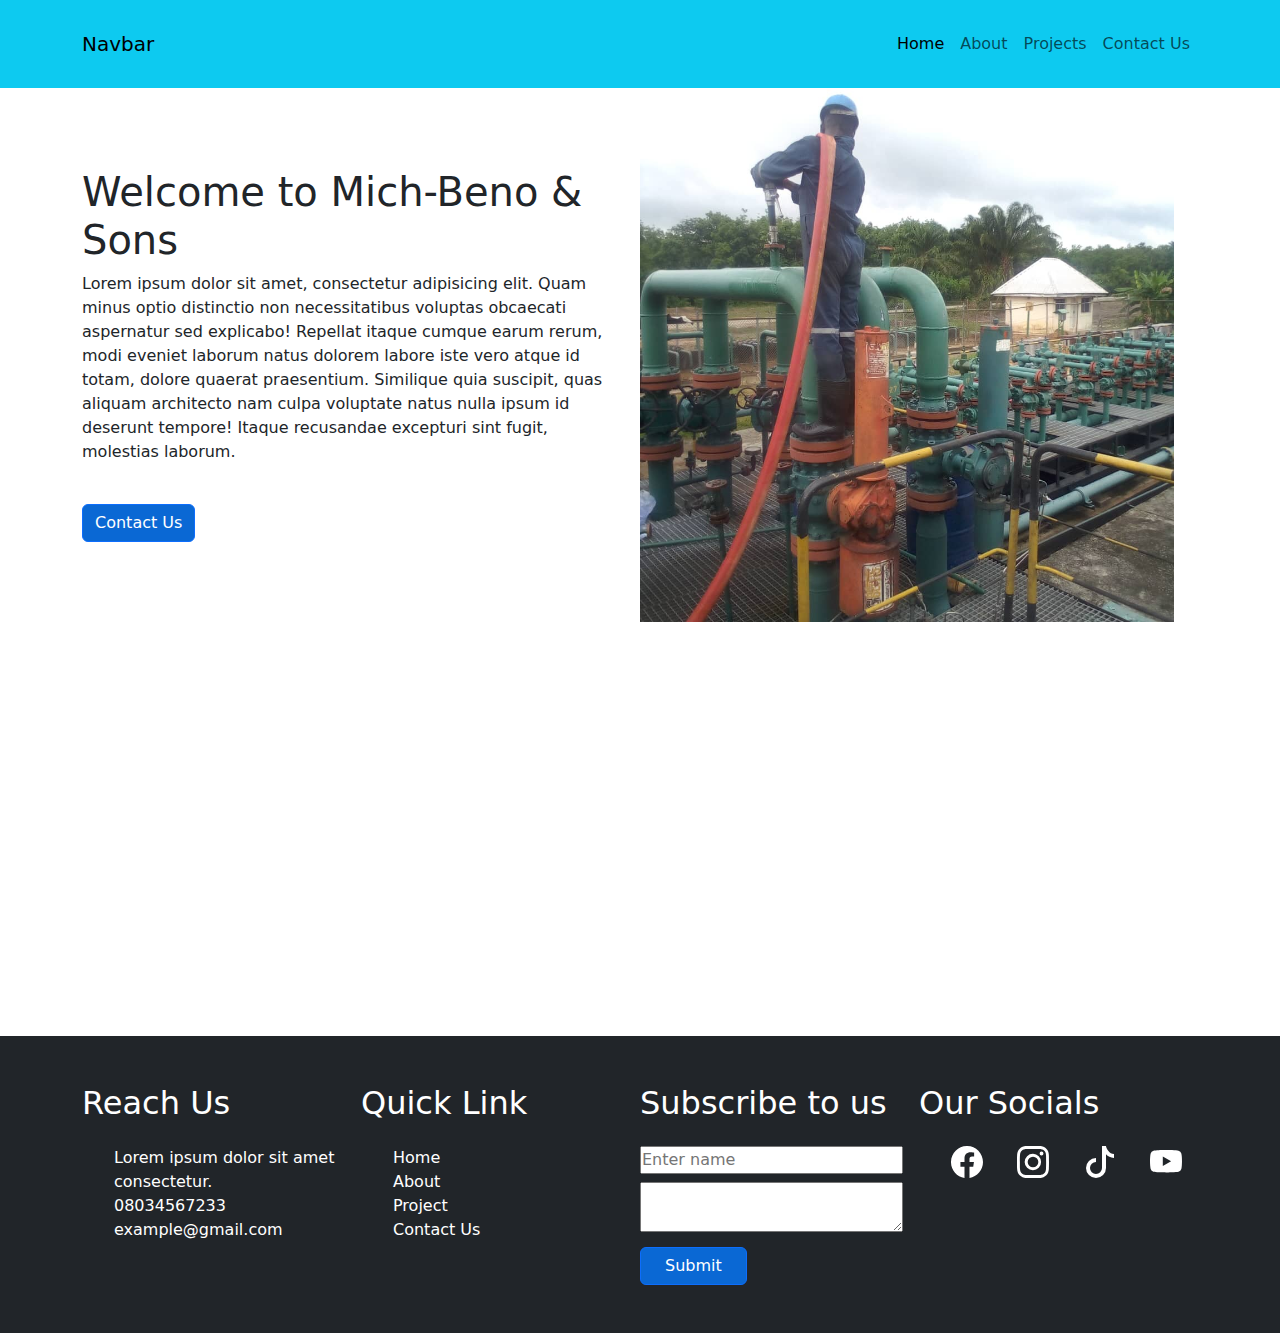
<file: Pages/about.html>
<!doctype html>
<html lang="en">
  <head>
    <meta charset="utf-8">
    <meta name="viewport" content="width=device-width, initial-scale=1">
    <title>Bootstrap demo</title>
    <link href="https://cdn.jsdelivr.net/npm/bootstrap@5.3.3/dist/css/bootstrap.min.css" rel="stylesheet" integrity="sha384-QWTKZyjpPEjISv5WaRU9OFeRpok6YctnYmDr5pNlyT2bRjXh0JMhjY6hW+ALEwIH" crossorigin="anonymous">
    <link rel="stylesheet" href="/css/style.css">
</head>
  <body>
    <nav class="navbar py-4 navbar-expand-lg bg-info">
        <div class="container d-flex justify-content-between">
          <a class="navbar-brand" href="#">Navbar</a>
          <button class="navbar-toggler" type="button" data-bs-toggle="collapse" data-bs-target="#navbarNav" aria-controls="navbarNav" aria-expanded="false" aria-label="Toggle navigation">
            <span class="navbar-toggler-icon"></span>
          </button>
          <div class="collapse navbar-collapse justify-content-end" id="navbarNav">
            <ul class="navbar-nav">
              <li class="nav-item">
                <a class="nav-link active"  href="../index.html">Home</a>
              </li>
              <li class="nav-item">
                <a class="nav-link " aria-current="page" href="./about.html">About</a>
              </li>
              <li class="nav-item ">
                <a class="nav-link"  href="./projects.html">Projects</a>
              </li>
              <li class="nav-item ">
                <a class="nav-link" href="#sec3">Contact Us</a>
              </li>
              
            </ul>
          </div>
        </div>
      </nav>

      <div id="sec1" class="mb-5">
        <div class="container d-flex flex-column flex-lg-row justify-content-between align-items-center">
            <div class="row justify-content-between align-items-center w-100">
                <div class="col-lg-6 col-md-12 col-sm-12 sec1_txt d-flex flex-column justify-content-center">
                    <h1>Welcome to Mich-Beno & Sons</h1>
                    <p>Lorem ipsum dolor sit amet, consectetur adipisicing elit. Quam minus optio distinctio non necessitatibus voluptas obcaecati aspernatur sed explicabo! Repellat itaque cumque earum rerum, modi eveniet laborum natus dolorem labore iste vero atque id totam, dolore quaerat praesentium. Similique quia suscipit, quas aliquam architecto nam culpa voluptate natus nulla ipsum id deserunt tempore! Itaque recusandae excepturi sint fugit, molestias laborum.</p>
                    <div class="pt-4">
                        <button type="button" class="btn btn-primary">Contact Us</button>
                    </div>
                </div>
                <div class="col-lg-6 col-md-12 col-sm-12 sec1_img d-flex justify-content-center">
                    <img src="../images/img3.jpeg" alt="Company Image" class="img-fluid">
                </div>
            </div>
        </div>
    </div>
    
    
      
     <!-- <div id="hero1" class="">
      <div class="hero text-white d-flex flex-column justify-content-center align-items-center">
        <h1 class="mx-auto">Big Time Yield</h1>
        <p class="fs-4 w-50 text-center">Lorem ipsum dolor sit amet consectetur adipisicing </p>
      </div>
     </div> -->


    
    <div id="sec3" class=" py-5 bg-dark w-100 text-white">
      <div class="sec3 container justify-content-between d-flex">
        <div class="row w-100 g-3">
          <div class="footer1 b col-lg-3 col-md-6 col-sm-12">
            <h2 class="mb-4">Reach Us</h2>
            <ul class="contact d-flex flex-column">
              <li>Lorem ipsum dolor sit amet consectetur.</li>
              <li>08034567233</li>
              <li>example@gmail.com</li>
            </ul>
          </div>
          <div class="footer2 col-lg-3 col-md-6 col-sm-12 b">
            <h2 class="mb-4">Quick Link</h2>
            <ul class="quick_link d-flex flex-column">
              <li><a href="index.html">Home </a></li>
              <li><a href="pages/about.html">About </a></li>
              <li><a href="pages/projects.html">Project </a></li>
              <li><a href="#sec3">Contact Us </a></li>
            </ul>
          </div>
          <div class="footer3 col-lg-3 col-md-6 col-sm-12 b">
            <h2 class="mb-4">Subscribe to us</h2>
            <form action="" class="subscribe">
              <input type="text" placeholder="Enter name" class="w-100 h-2">
              <textarea name="message" class="w-100 h-4 my-2" id=""></textarea>
              <div class=""><button type="button" class="btn px-4  btn-primary">Submit</button></div>
            </form>
          </div>
          <div class="footer4 b col-lg-3 col-md-6 col-sm-12">
            <h2 class="mb-4">Our Socials</h2>
            <ul class="socials d-flex w-100 justify-content-between">
              <li><svg xmlns="http://www.w3.org/2000/svg" width="32" height="32" fill="currentColor" class="bi bi-facebook" viewBox="0 0 16 16">
                <path d="M16 8.049c0-4.446-3.582-8.05-8-8.05C3.58 0-.002 3.603-.002 8.05c0 4.017 2.926 7.347 6.75 7.951v-5.625h-2.03V8.05H6.75V6.275c0-2.017 1.195-3.131 3.022-3.131.876 0 1.791.157 1.791.157v1.98h-1.009c-.993 0-1.303.621-1.303 1.258v1.51h2.218l-.354 2.326H9.25V16c3.824-.604 6.75-3.934 6.75-7.951"/>
              </svg></li>
              <li><svg xmlns="http://www.w3.org/2000/svg" width="32" height="32" fill="currentColor" class="bi bi-instagram" viewBox="0 0 16 16">
                <path d="M8 0C5.829 0 5.556.01 4.703.048 3.85.088 3.269.222 2.76.42a3.9 3.9 0 0 0-1.417.923A3.9 3.9 0 0 0 .42 2.76C.222 3.268.087 3.85.048 4.7.01 5.555 0 5.827 0 8.001c0 2.172.01 2.444.048 3.297.04.852.174 1.433.372 1.942.205.526.478.972.923 1.417.444.445.89.719 1.416.923.51.198 1.09.333 1.942.372C5.555 15.99 5.827 16 8 16s2.444-.01 3.298-.048c.851-.04 1.434-.174 1.943-.372a3.9 3.9 0 0 0 1.416-.923c.445-.445.718-.891.923-1.417.197-.509.332-1.09.372-1.942C15.99 10.445 16 10.173 16 8s-.01-2.445-.048-3.299c-.04-.851-.175-1.433-.372-1.941a3.9 3.9 0 0 0-.923-1.417A3.9 3.9 0 0 0 13.24.42c-.51-.198-1.092-.333-1.943-.372C10.443.01 10.172 0 7.998 0zm-.717 1.442h.718c2.136 0 2.389.007 3.232.046.78.035 1.204.166 1.486.275.373.145.64.319.92.599s.453.546.598.92c.11.281.24.705.275 1.485.039.843.047 1.096.047 3.231s-.008 2.389-.047 3.232c-.035.78-.166 1.203-.275 1.485a2.5 2.5 0 0 1-.599.919c-.28.28-.546.453-.92.598-.28.11-.704.24-1.485.276-.843.038-1.096.047-3.232.047s-2.39-.009-3.233-.047c-.78-.036-1.203-.166-1.485-.276a2.5 2.5 0 0 1-.92-.598 2.5 2.5 0 0 1-.6-.92c-.109-.281-.24-.705-.275-1.485-.038-.843-.046-1.096-.046-3.233s.008-2.388.046-3.231c.036-.78.166-1.204.276-1.486.145-.373.319-.64.599-.92s.546-.453.92-.598c.282-.11.705-.24 1.485-.276.738-.034 1.024-.044 2.515-.045zm4.988 1.328a.96.96 0 1 0 0 1.92.96.96 0 0 0 0-1.92m-4.27 1.122a4.109 4.109 0 1 0 0 8.217 4.109 4.109 0 0 0 0-8.217m0 1.441a2.667 2.667 0 1 1 0 5.334 2.667 2.667 0 0 1 0-5.334"/>
              </svg></li>
              <li><svg xmlns="http://www.w3.org/2000/svg" width="32" height="32" fill="currentColor" class="bi bi-tiktok" viewBox="0 0 16 16">
                <path d="M9 0h1.98c.144.715.54 1.617 1.235 2.512C12.895 3.389 13.797 4 15 4v2c-1.753 0-3.07-.814-4-1.829V11a5 5 0 1 1-5-5v2a3 3 0 1 0 3 3z"/>
              </svg></li>
              <li><svg xmlns="http://www.w3.org/2000/svg" width="32" height="32" fill="currentColor" class="bi bi-youtube" viewBox="0 0 16 16">
                <path d="M8.051 1.999h.089c.822.003 4.987.033 6.11.335a2.01 2.01 0 0 1 1.415 1.42c.101.38.172.883.22 1.402l.01.104.022.26.008.104c.065.914.073 1.77.074 1.957v.075c-.001.194-.01 1.108-.082 2.06l-.008.105-.009.104c-.05.572-.124 1.14-.235 1.558a2.01 2.01 0 0 1-1.415 1.42c-1.16.312-5.569.334-6.18.335h-.142c-.309 0-1.587-.006-2.927-.052l-.17-.006-.087-.004-.171-.007-.171-.007c-1.11-.049-2.167-.128-2.654-.26a2.01 2.01 0 0 1-1.415-1.419c-.111-.417-.185-.986-.235-1.558L.09 9.82l-.008-.104A31 31 0 0 1 0 7.68v-.123c.002-.215.01-.958.064-1.778l.007-.103.003-.052.008-.104.022-.26.01-.104c.048-.519.119-1.023.22-1.402a2.01 2.01 0 0 1 1.415-1.42c.487-.13 1.544-.21 2.654-.26l.17-.007.172-.006.086-.003.171-.007A100 100 0 0 1 7.858 2zM6.4 5.209v4.818l4.157-2.408z"/>
              </svg></li>
            </ul>
          </div>
        </div>
      </div>
    </div>
    
    
    
    <script src="https://cdn.jsdelivr.net/npm/bootstrap@5.3.3/dist/js/bootstrap.bundle.min.js" integrity="sha384-YvpcrYf0tY3lHB60NNkmXc5s9fDVZLESaAA55NDzOxhy9GkcIdslK1eN7N6jIeHz" crossorigin="anonymous"></script>
  </body>
</html>
</file>
<file: css/style.css>
*{
    padding: 0%;
    margin: 0%;
    box-sizing: border-box;
}
.btn-primary{
    background: rgb(10, 104, 212);
}
.bg-lighter{
    background: rgb(208, 225, 246)!important;
}
a{
    color: #fff;
    text-decoration: none;
}
ul li{
    list-style: none;
}
#hero{height: 100vh;width: 100%;}
.hero{
    position: relative;
    height: 80%;
    width: 100%;
    background: url("../images/img1.jpeg")no-repeat center center/cover;
    background-color: rgb(0, 0, 0, 0.2);}
.hero::before{
    content: "";
    position: absolute;
    top: 0;
    left: 0;
    width: 100%;
    height: 100%;
    background: rgb(0, 0, 0, 0.4);
    z-index: 1;
}
.hero > *{position: relative;z-index: 2;}

#sec1{min-height: 100vh;width: 100%;}
.sec1{height: 100%;}
#sec4{height: 100vh;}
.sec4{
    background: url("../images/banner.jpg") no-repeat center center/cover;height: 100%;width: 100%;}
.sec4_txt{position: relative;top: 30%;width: 30%;}
.sec4_txt h2{position: absolute;}

/* PROJECT PAGE */
#hero1{
 min-height: 50vh;
}
</file>
